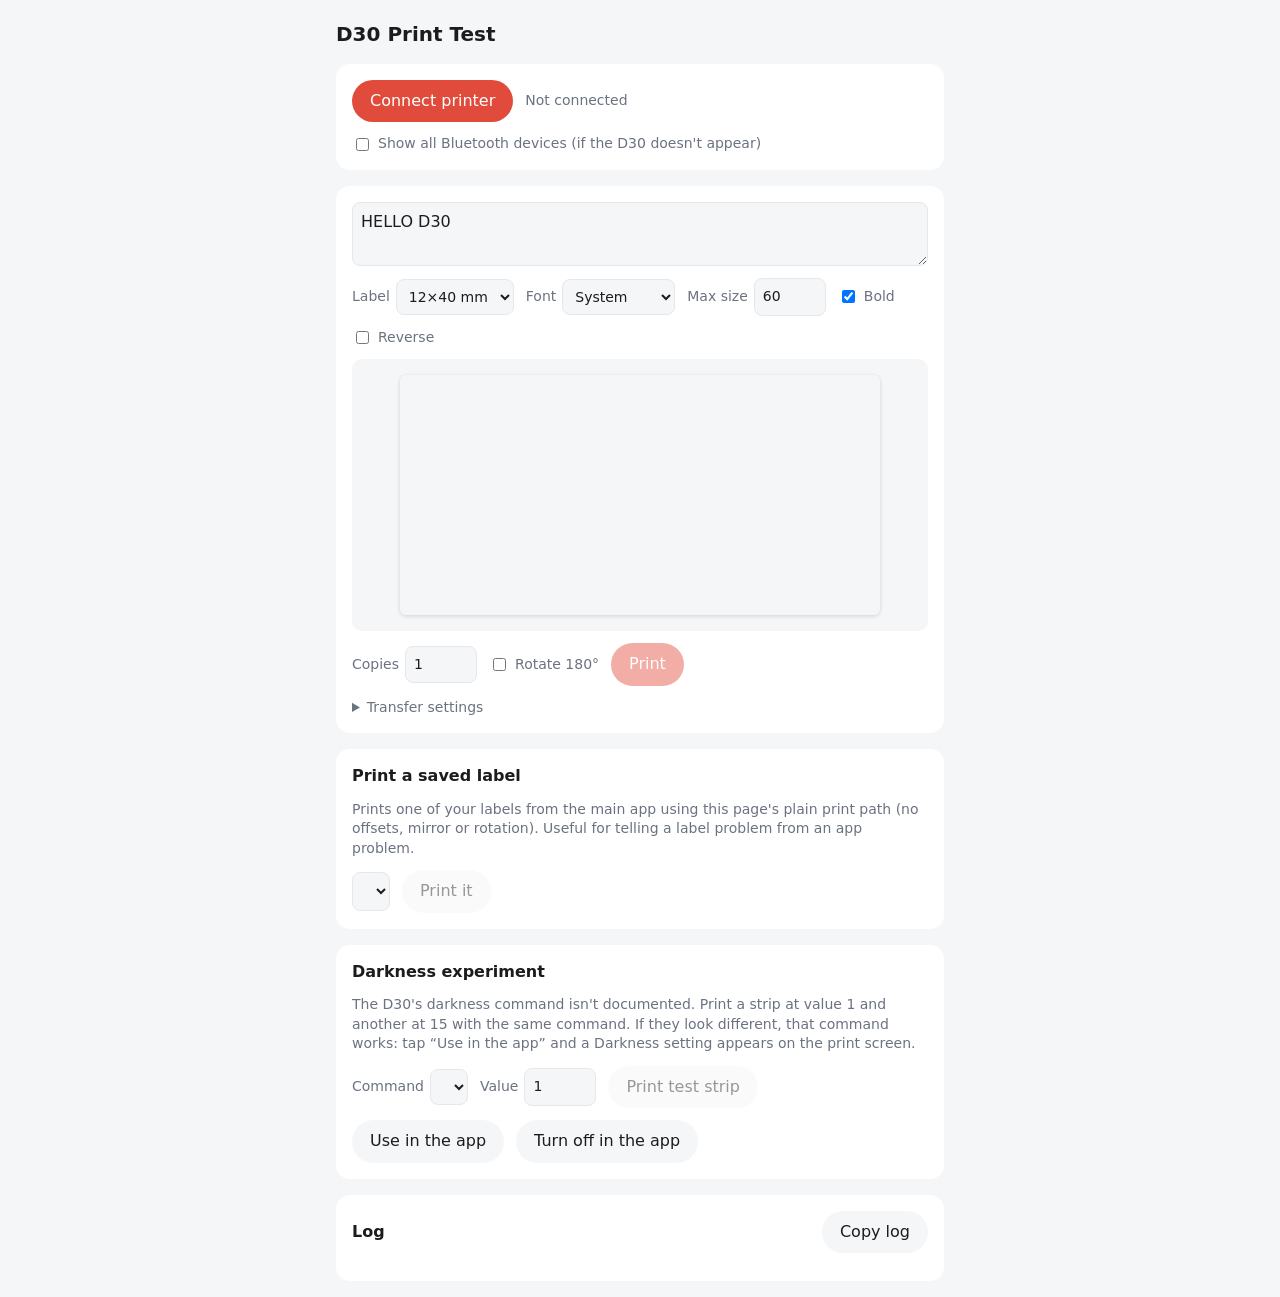
<file: test.html>
<!doctype html>
<html lang="en">
<head>
  <meta charset="utf-8">
  <meta name="viewport" content="width=device-width, initial-scale=1">
  <title>Label Maker – Print Test</title>
  <link rel="icon" href="icons/favicon.png">
  <style>
    :root { --accent: #e14b3b; --bg: #f5f6f8; --card: #fff; --text: #1c1c1e; --muted: #6b7280; --line: #e5e7eb; }
    @media (prefers-color-scheme: dark) {
      :root { --bg: #111214; --card: #1c1d20; --text: #f2f2f2; --muted: #9ca3af; --line: #2c2e33; }
    }
    * { box-sizing: border-box; }
    body { margin: 0; font: 16px/1.4 -apple-system, system-ui, sans-serif; background: var(--bg); color: var(--text); }
    main { max-width: 640px; margin: 0 auto; padding: 16px; display: grid; gap: 16px; }
    h1 { font-size: 20px; margin: 4px 0 0; }
    .card { background: var(--card); border-radius: 14px; padding: 16px; display: grid; gap: 12px; }
    .row { display: flex; gap: 12px; align-items: center; flex-wrap: wrap; }
    label { display: flex; gap: 6px; align-items: center; color: var(--muted); font-size: 14px; }
    textarea, select, input[type=number] { font: inherit; color: var(--text); background: var(--bg); border: 1px solid var(--line); border-radius: 8px; padding: 8px; }
    textarea { width: 100%; min-height: 64px; resize: vertical; }
    input[type=number] { width: 72px; }
    button { font: inherit; border: 0; border-radius: 999px; padding: 10px 18px; cursor: pointer; background: var(--bg); color: var(--text); }
    button.primary { background: var(--accent); color: #fff; }
    button:disabled { opacity: .45; cursor: default; }
    #status { font-size: 14px; color: var(--muted); }
    #status[data-on=true] { color: #16a34a; }
    .preview-wrap { background: var(--bg); border-radius: 10px; padding: 16px; display: flex; justify-content: center; overflow-x: auto; }
    #preview { image-rendering: pixelated; width: 100%; max-width: 480px; border-radius: 6px; box-shadow: 0 1px 4px rgba(0,0,0,.15); }
    #log { margin: 0; max-height: 220px; overflow: auto; font: 12px/1.45 ui-monospace, Menlo, monospace; white-space: pre-wrap; color: var(--muted); }
    .hint { margin: 0; color: var(--muted); font-size: 14px; }
    details summary { cursor: pointer; color: var(--muted); font-size: 14px; }
  </style>
</head>
<body>
<main>
  <h1>D30 Print Test</h1>

  <section class="card">
    <div class="row">
      <button id="connect" class="primary">Connect printer</button>
      <span id="status">Not connected</span>
    </div>
    <label><input type="checkbox" id="showAll"> Show all Bluetooth devices (if the D30 doesn't appear)</label>
  </section>

  <section class="card">
    <textarea id="text">HELLO D30</textarea>
    <div class="row">
      <label>Label <select id="length">
        <option value="22">12×22 mm</option>
        <option value="30">12×30 mm</option>
        <option value="40" selected>12×40 mm</option>
        <option value="50">12×50 mm</option>
      </select></label>
      <label>Font <select id="font">
        <option value="system-ui, sans-serif">System</option>
        <option value="'Arial Black', Arial, sans-serif">Arial Black</option>
        <option value="Georgia, serif">Georgia</option>
        <option value="'Courier New', monospace">Courier</option>
        <option value="'Brush Script MT', cursive">Script</option>
      </select></label>
      <label>Max size <input type="number" id="size" value="60" min="8" max="96"></label>
      <label><input type="checkbox" id="bold" checked> Bold</label>
      <label><input type="checkbox" id="reverse"> Reverse</label>
    </div>
    <div class="preview-wrap"><canvas id="preview"></canvas></div>
    <div class="row">
      <label>Copies <input type="number" id="copies" value="1" min="1" max="20"></label>
      <label><input type="checkbox" id="flip"> Rotate 180°</label>
      <button id="print" class="primary" disabled>Print</button>
    </div>
    <details>
      <summary>Transfer settings</summary>
      <div class="row" style="margin-top:8px">
        <label>Chunk bytes <input type="number" id="chunk" value="100" min="20" max="500"></label>
        <label>Delay ms <input type="number" id="delay" value="20" min="0" max="200"></label>
        <label><input type="checkbox" id="confirm"> Confirmed writes</label>
      </div>
    </details>
  </section>

  <section class="card">
    <strong>Print a saved label</strong>
    <p class="hint">Prints one of your labels from the main app using this page's plain print path (no offsets, mirror or rotation). Useful for telling a label problem from an app problem.</p>
    <div class="row">
      <select id="savedLabel"></select>
      <button id="printSaved" disabled>Print it</button>
    </div>
  </section>

  <section class="card">
    <strong>Darkness experiment</strong>
    <p class="hint">The D30's darkness command isn't documented. Print a strip at value 1 and another at 15 with the same command. If they look different, that command works: tap “Use in the app” and a Darkness setting appears on the print screen.</p>
    <div class="row">
      <label>Command <select id="dMethod"></select></label>
      <label>Value <input type="number" id="dValue" value="1" min="1" max="15"></label>
      <button id="dPrint" disabled>Print test strip</button>
    </div>
    <div class="row">
      <button id="dUse">Use in the app</button>
      <button id="dClear">Turn off in the app</button>
      <span id="dSaved" class="hint"></span>
    </div>
  </section>

  <section class="card">
    <div class="row" style="justify-content:space-between">
      <strong>Log</strong>
      <button id="copyLog">Copy log</button>
    </div>
    <pre id="log"></pre>
  </section>
</main>
<script>
  // Always load the newest version. GitHub Pages lets browsers reuse files for 10 minutes and
  // iPhone browsers may ignore the service worker, so version.json is fetched fresh and every
  // file is requested as ?v=<build>, a URL the browser can't have cached from an older build.
  (async () => {
    const ENTRY = 'test', CSS = null;
    const MODULES = ['app', 'batch', 'borders', 'capture', 'editor', 'fonts', 'iconlib', 'icons', 'model', 'printer', 'raster', 'render', 'test'];
    let build = null;
    try { build = (await (await fetch('version.json', { cache: 'no-store' })).json()).build; } catch {} // offline: use what we have
    const params = new URLSearchParams(location.search);
    if (build && !(Number(params.get('v')) >= build)) { // only ever move forward, never back to an older build
      params.set('v', build); // reload this page at the new version's address, so the page itself is fresh too
      return location.replace(`${location.pathname}?${params}${location.hash}`);
    }
    window.APP_BUILD = build ?? params.get('v') ?? '?';
    const v = `?v=${window.APP_BUILD}`;
    const url = (path) => new URL(path, location.href).href;
    const map = { imports: Object.fromEntries(MODULES.map((m) => [url(`js/${m}.js`), url(`js/${m}.js${v}`)])) };
    document.head.append(Object.assign(document.createElement('script'), { type: 'importmap', textContent: JSON.stringify(map) }));
    if (CSS) {
      const link = Object.assign(document.createElement('link'), { rel: 'stylesheet', href: `${CSS}${v}` });
      link.onload = link.onerror = () => document.documentElement.classList.remove('booting');
      document.head.append(link);
    }
    import(`./js/${ENTRY}.js${v}`);
  })();
</script>
</body>
</html>
</file>
